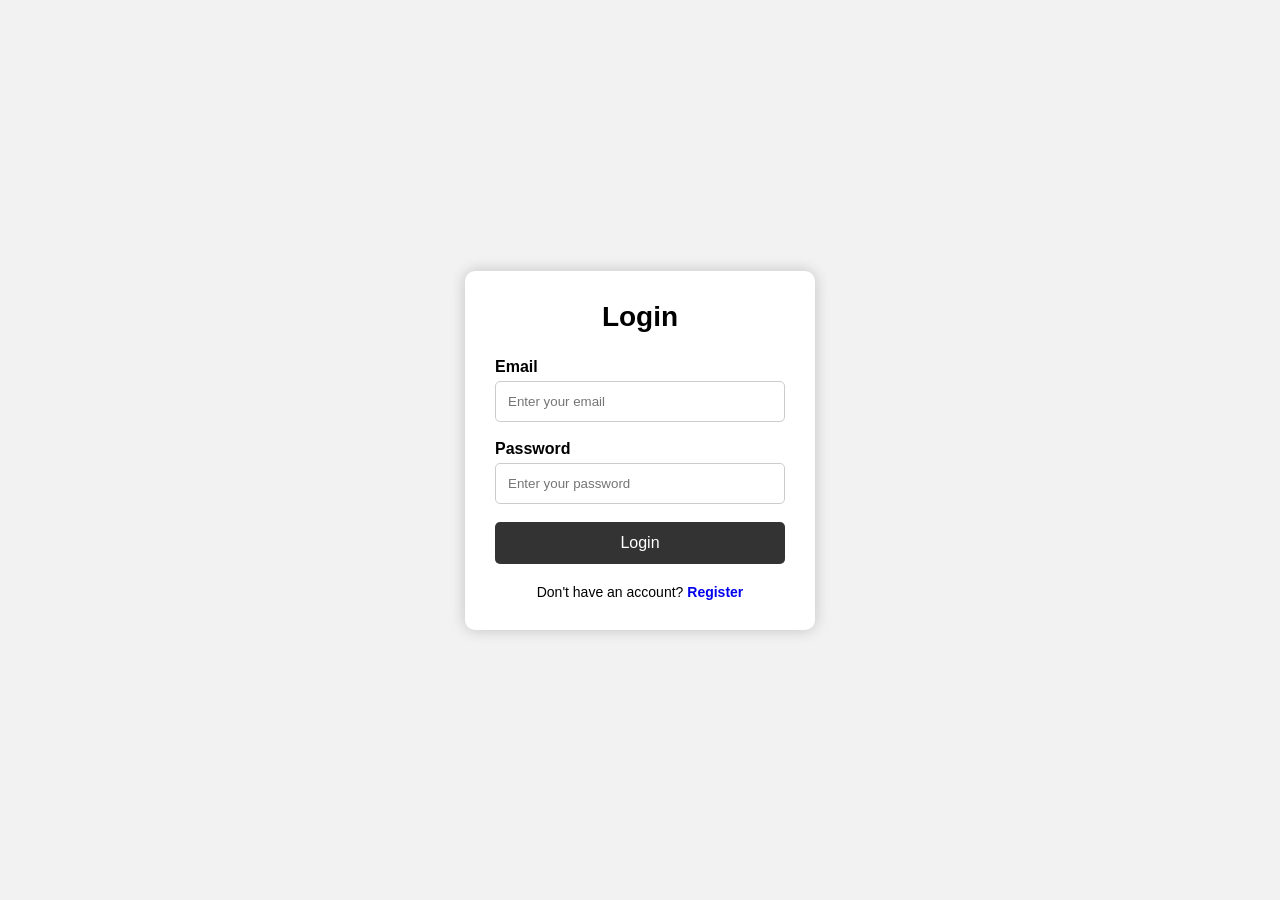
<file: index.html>
<!DOCTYPE html>
<html lang="en">
<head>
    <meta charset="UTF-8">
    <meta name="viewport" content="width=device-width, initial-scale=1.0">
    <title>Login</title>

    <link rel="stylesheet" href="change.css">
</head>

<body>

    <div class="login-box">

        <h2>Login</h2>

        <form action="home.html">

    <label for="email">Email</label>
    <input type="email" id="email" placeholder="Enter your email" required>

    <label for="Password">Password</label>
    <input type="password" id="password" placeholder="Enter your password" required>

    <button type="submit">Login</button>
    <p>
    Don't have an account?
    <a href="register.html">Register</a>
</p>

</form>

    </div>

</body>
</html>
</file>
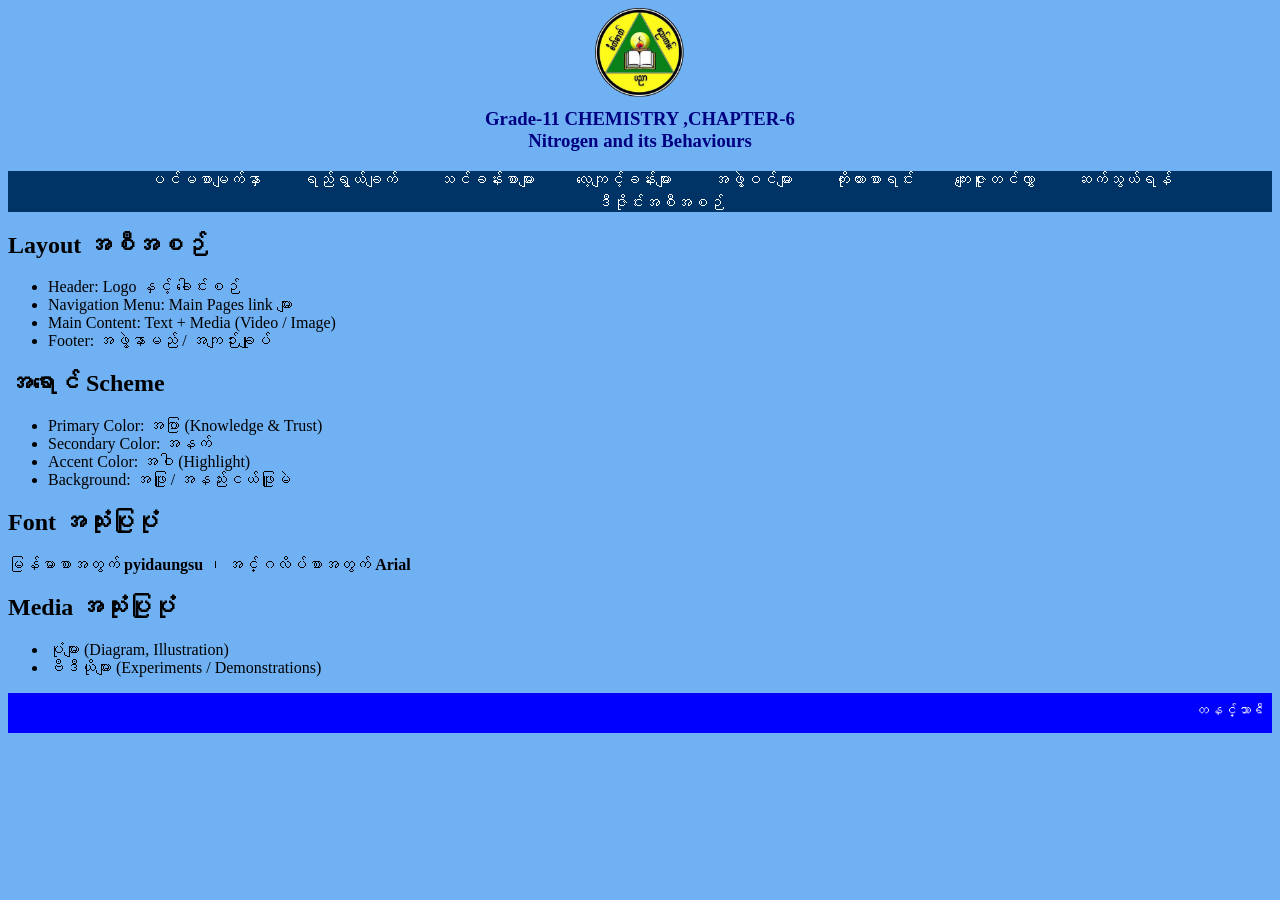
<file: design.html>
<!DOCTYPE html>
<html lang="my">
<head>
  <meta charset="UTF-8">
  <meta name="viewport" content="width=device-width, initial-scale=1.0">
  <title>Nitrogen and Its Behaviours</title>
  <link rel="shortcut icon" href="./Logo.jpg" type="x-icon">
  <link rel="stylesheet" href="style.css">
  
  
<header>
  <div class="header-container">
    <div class="logo">
      <img src="./Logo copy.png" alt="Logo" width="90">
      </div>
    
    <div class="title-box">
      <h3>Grade-11  CHEMISTRY ,CHAPTER-6 <br>  Nitrogen and its Behaviours</h3>
    
    </div>
  </div>
</header>
</head>
<body>
<nav>
  <ul>
    <li><a href="home.html">ပင်မစာမျက်နှာ</a></li>
    <li><a href="objective.html">ရည်ရွယ်ချက်</a></li>
    <li><a href="lesson.html">သင်ခန်းစာများ</a></li>
    <li><a href="Exercise.html">လေ့ကျင့်ခန်းများ</a></li>
    <li><a href="member.html">အဖွဲ့ဝင်များ</a></li>
    <li><a href="reference.html">ကိုးကားစာရင်း</a></li>
    <li><a href="thankspeak.html">ကျေးဇူးတင်လွှာ</a></li>
    <li><a href="contact.html">ဆက်သွယ်ရန်</a></li>
    <li><a href="design.html">ဒီဇိုင်းအစီအစဉ်</a></li>
  </ul>
  </nav>

  <section class="plan-section">
    <h2>Layout အစီအစဉ်</h2>
    <ul>
      <li>Header: Logo နှင့် ခေါင်းစဉ်</li>
      <li>Navigation Menu: Main Pages link များ</li>
      <li>Main Content: Text + Media (Video / Image)</li>
      <li>Footer: အဖွဲ့နာမည် / အကျဉ်းချုပ်</li>
    </ul>
  </section>

  <section class="plan-section">
    <h2>အရောင် Scheme</h2>
    <ul>
      <li>Primary Color: အပြာ (Knowledge & Trust)</li>
      <li>Secondary Color: အနက်</li>
      <li>Accent Color: အဝါ (Highlight)</li>
      <li>Background: အဖြူ / အနည်းငယ်ဖြူမဲ</li>
    </ul>
  </section>

  <section class="plan-section">
    <h2>Font အသုံးပြုပုံ</h2>
    <p>မြန်မာစာအတွက် <b>pyidaungsu</b> ၊ အင်္ဂလိပ်စာအတွက် <b>Arial</b> </p>
  </section>

  <section class="plan-section">
    <h2>Media အသုံးပြုပုံ</h2>
    <ul>
      <li>ပုံများ (Diagram, Illustration)</li>
      <li>ဗီဒီယိုများ (Experiments / Demonstrations)</li>

    </ul>
  </section>
  


</div>

<footer> 
<marquee behavior="" direction=""> တနင်္သာရီတိုင်းဒေသကြီး၊ တိုင်းပညာရေးမှူးရုံးမှ ကြီးမှူးကျင်းပသော Advanced Computer Training Course သင်တန်း အဖွဲ့(၂)၏ Grade-11, CHEMISTRY,CHAPTER-6 Project</marquee>
</footer>
</body>
</html>
</file>
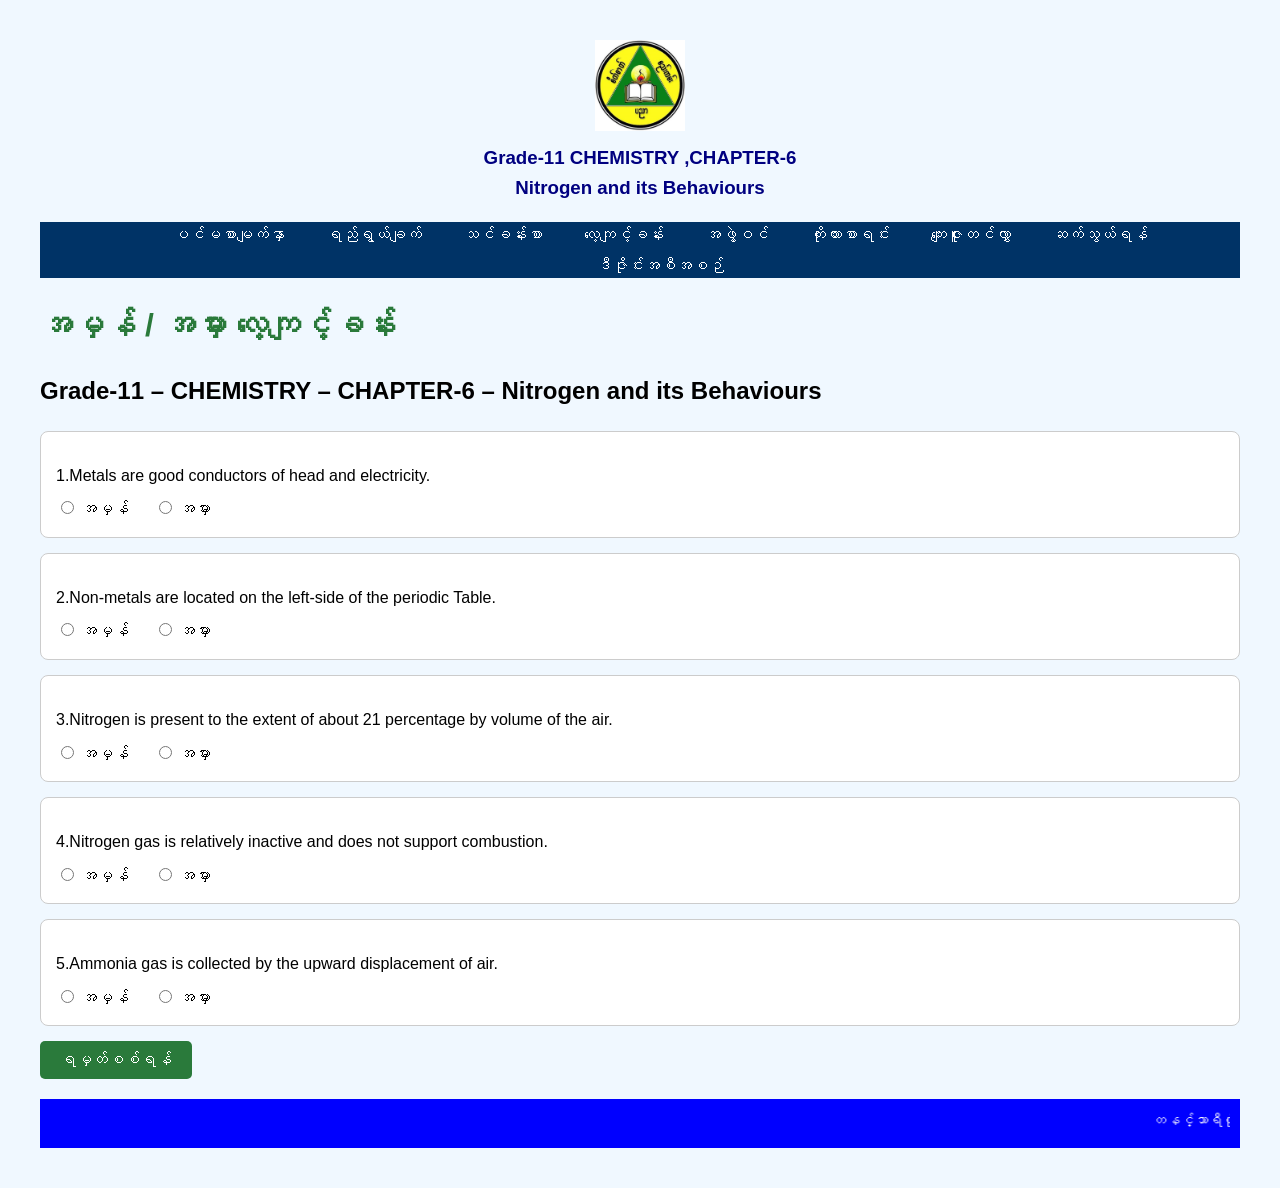
<file: Exercise.html>
<!DOCTYPE html>
<html lang="my">
<head>
  <meta charset="UTF-8">
  <meta name="viewport" content="width=device-width, initial-scale=1.0">
  <title>Nitrogen and Its Behaviours</title>
  <link rel="shortcut icon" href="./Logo.jpg" type="image/x-icon">
  <link rel="stylesheet" href="style.css">
  
  
<header>
  <div class="header-container">
    <div class="logo">
      <img src="./Logo.jpg" alt="Logo" width="90">
      </div>
    
    <div class="title-box">
      <h3>Grade-11  CHEMISTRY ,CHAPTER-6 <br>  Nitrogen and its Behaviours</h3>
    
    </div>
  </div>
</header>
<style>
    body {
      font-family: "Myanmar Text", sans-serif;
      line-height: 1.6;
      background-color: #f0f8ff;
      margin: 40px;
    }

    h1 {
      color: #2a7a3b;
    }

    .question {
      background-color: #fff;
      border: 1px solid #ccc;
      padding: 15px;
      margin-bottom: 15px;
      border-radius: 8px;
    }

    .question p {
      margin-bottom: 8px;
    }

    .question label {
      display: inline-block;
      margin-right: 20px;
    }

    button {
      padding: 10px 20px;
      font-size: 16px;
      background-color: #2a7a3b;
      color: white;
      border: none;
      border-radius: 5px;
      cursor: pointer;
    }

    #result {
      margin-top: 20px;
      font-size: 18px;
      font-weight: bold;
      color: #1a4d2e;
    }
  </style>
</head>
<body>
<nav>
  <ul>
    <li><a href="home.html">ပင်မစာမျက်နှာ</a></li>
    <li><a href="objective.html">ရည်ရွယ်ချက်</a></li>
    <li><a href="lesson.html">သင်ခန်းစာ</a></li>
    <li><a href="Exercise.html">လေ့ကျင့်ခန်း</a></li>
    <li><a href="member.html">အဖွဲ့ဝင်</a></li>
    <li><a href="reference.html">ကိုးကားစာရင်း</a></li>
    <li><a href="thankspeak.html">ကျေးဇူးတင်လွှာ</a></li>
    <li><a href="contact.html">ဆက်သွယ်ရန်</a></li>
    <li><a href="design.html">ဒီဇိုင်းအစီအစဉ်</a></li>
  </ul>
  </nav>
  
   </div>
</div>

<h1>အမှန် / အမှား လေ့ကျင့်ခန်း</h1>
  <h2>Grade-11 – CHEMISTRY – CHAPTER-6  – Nitrogen and its Behaviours</h2>

  <form id="quizForm">

    <div class="question">
      <p>1.Metals are good conductors of head and electricity. </p>
      <label><input type="radio" name="q1" value="false"> အမှန်</label>
      <label><input type="radio" name="q1" value="true"> အမှား</label>
    </div>

    <div class="question">
      <p>2.Non-metals are located on the left-side of the periodic Table.</p>
      <label><input type="radio" name="q2" value="true"> အမှန်</label>
      <label><input type="radio" name="q2" value="false"> အမှား</label>
    </div>

    <div class="question">
      <p>3.Nitrogen is present to the extent of about 21 percentage by volume of the air.</p>
      <label><input type="radio" name="q3" value="true"> အမှန်</label>
      <label><input type="radio" name="q3" value="false"> အမှား</label>
    </div>

    <div class="question">
      <p>4.Nitrogen gas is relatively inactive and does not support combustion.</p>
      <label><input type="radio" name="q4" value="false"> အမှန်</label>
      <label><input type="radio" name="q4" value="true"> အမှား</label>
    </div>

    <div class="question">
      <p>5.Ammonia gas is collected by the upward displacement of air.</p>
      <label><input type="radio" name="q5" value="true"> အမှန်</label>
      <label><input type="radio" name="q5" value="false"> အမှား</label>
    </div>

    <button type="button" onclick="checkAnswers()">ရမှတ်စစ်ရန်</button>

    <div id="result"></div>

  </form>

  <script>
    function checkAnswers() {
      const answers = {
        q1: "false",  // ✅ 
        q2: "false",   // ❌ right-side
        q3: "false",   // ❌ 78%
        q4: "false",   // ✅ 
        q5: "false"    // ❌ 
      };

      let score = 0;

      for (let i = 1; i <= 5; i++) {
        const radios = document.getElementsByName("q" + i);
        for (let radio of radios) {
          if (radio.checked && radio.value === answers["q" + i]) {
            score++;
          }
        }
      }

      document.getElementById("result").innerText =
        "သင်ရရှိသော ရမှတ် = " + score + " / 5";
    }
  </script>
<footer> 
<marquee behavior="" direction=""> တနင်္သာရီတိုင်းဒေသကြီး၊ တိုင်းပညာရေးမှူးရုံးမှ ကြီးမှူးကျင်းပသော Advanced Computer Training Course သင်တန်း အဖွဲ့(၂)၏ Grade-11, CHEMISTRY,CHAPTER-6 Project</marquee>
</footer>
</body>
</html>
</file>
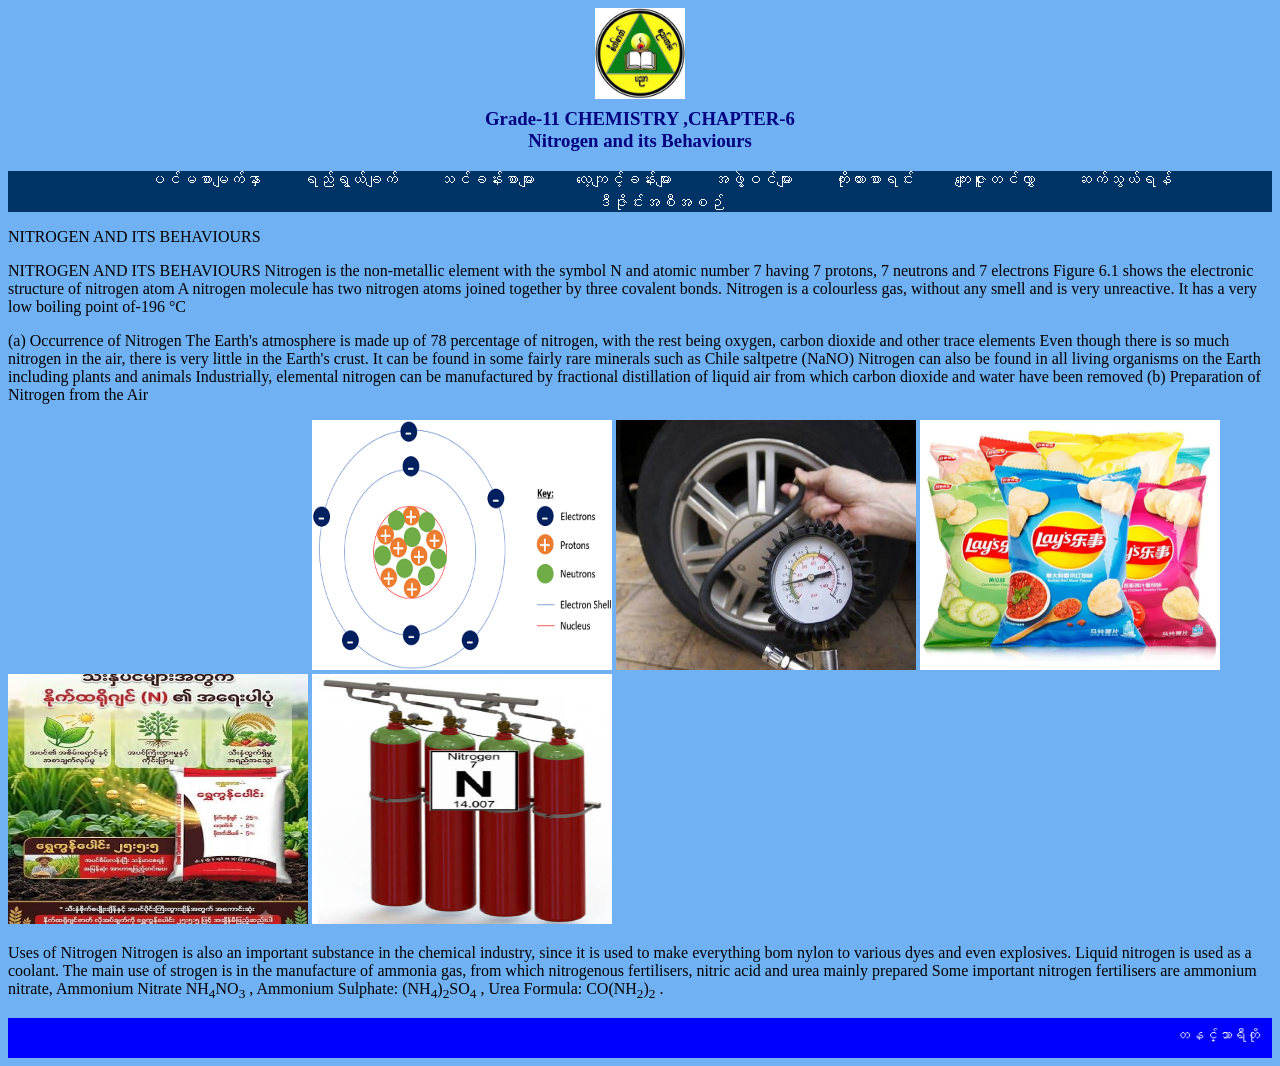
<file: lesson.html>
<!DOCTYPE html>
<html lang="my">
<head>
  <meta charset="UTF-8">
  <meta name="viewport" content="width=device-width, initial-scale=1.0">
  <title>Nitrogen and Its Behaviours</title>
  <link rel="shortcut icon" href="./Logo.jpg" type="image/x-icon">
  <link rel="stylesheet" href="style.css">
  
  
<header>
  <div class="header-container">
    <div class="logo">
      <img src="./Logo.jpg" alt="Logo" width="90">
      </div>
    
    <div class="title-box">
      <h3>Grade-11  CHEMISTRY ,CHAPTER-6 <br>  Nitrogen and its Behaviours</h3>
    
    </div>
  </div>
</header>
</head>
<body>
<nav>
  <ul>
    <li><a href="home.html">ပင်မစာမျက်နှာ</a></li>
    <li><a href="rbjective.html">ရည်ရွယ်ချက်</a></li>
    <li><a href="lesson.html">သင်ခန်းစာများ</a></li>
    <li><a href="Exercise.html">လေ့ကျင့်ခန်းများ</a></li>
    <li><a href="member.html">အဖွဲ့ဝင်များ</a></li>
    <li><a href="reference.html">ကိုးကားစာရင်း</a></li>
    <li><a href="thankspeak.html">ကျေးဇူးတင်လွှာ</a></li>
    <li><a href="contact.html">ဆက်သွယ်ရန်</a></li>
    <li><a href="design.html">ဒီဇိုင်းအစီအစဉ်</a></li>
  </ul>
  </nav>


  <div class="lesson-container">
    <span class="lesson-title">NITROGEN AND ITS BEHAVIOURS </span>


  <p>
     NITROGEN AND ITS BEHAVIOURS

Nitrogen is the non-metallic element with the symbol N and atomic number 7 having 7 protons, 7 neutrons and 7 electrons Figure 6.1 shows the electronic structure of nitrogen atom

A nitrogen molecule has two nitrogen atoms joined together by three covalent bonds. Nitrogen is a colourless gas, without any smell and is very unreactive. It has a very low boiling point of-196 °C


  </p>

  <P>
    (a) Occurrence of Nitrogen

The Earth's atmosphere is made up of 78 percentage of nitrogen, with the rest being oxygen, carbon dioxide and other trace elements Even though there is so much nitrogen in the air, there is very little in the Earth's crust. It can be found in some fairly rare minerals such as Chile saltpetre (NaNO) Nitrogen can also be found in all living organisms on the Earth including plants and animals Industrially, elemental nitrogen can be manufactured by fractional distillation of liquid air from which carbon dioxide and water have been removed

(b) Preparation of Nitrogen from the Air


  </P>
 
  <div class="image-container">
    <video src="./The_Nitrogen_Cycle!(1080p).mp4"alt width="300"height="250"></video>
<img src="./nitrogen atom.png" alt="" width="300" height="250">
<img src="./Nitrogen car Taryar.jpg" alt=""width="300"height="250">
<img src="./pillow-bag-011.jpg" alt=""width="300"height="250">
<img src="./Nitrogen စိုက်ပျိုးရေးသုံး.jpg" alt=""width="300"height="250">
<img src="./Nitrogen Fire Safety.jpg" alt=""width="300"height="250">
</div>
  <p>
     Uses of Nitrogen

Nitrogen is also an important substance in the chemical industry, since it is used to make everything bom nylon to various dyes and even explosives. Liquid nitrogen is used as a coolant. The main use of strogen is in the manufacture of ammonia gas, from which nitrogenous fertilisers, nitric acid and urea mainly prepared Some important nitrogen fertilisers are ammonium nitrate, 
 Ammonium Nitrate NH<sub>4</sub>NO<sub>3</sub>  , Ammonium Sulphate: (NH<sub>4</sub>)<sub>2</sub>SO<sub>4</sub>  ,  Urea Formula: CO(NH<sub>2</sub>)<sub>2</sub>  .
 <br>




  </p>
<footer> 
<marquee behavior="" direction=""> တနင်္သာရီတိုင်းဒေသကြီး၊ တိုင်းပညာရေးမှူးရုံးမှ ကြီးမှူးကျင်းပသော Advanced Computer Training Course သင်တန်း အဖွဲ့(၂)၏ Grade-11, CHEMISTRY,CHAPTER-6 Project</marquee>
</footer>
</body>
</html>
</file>
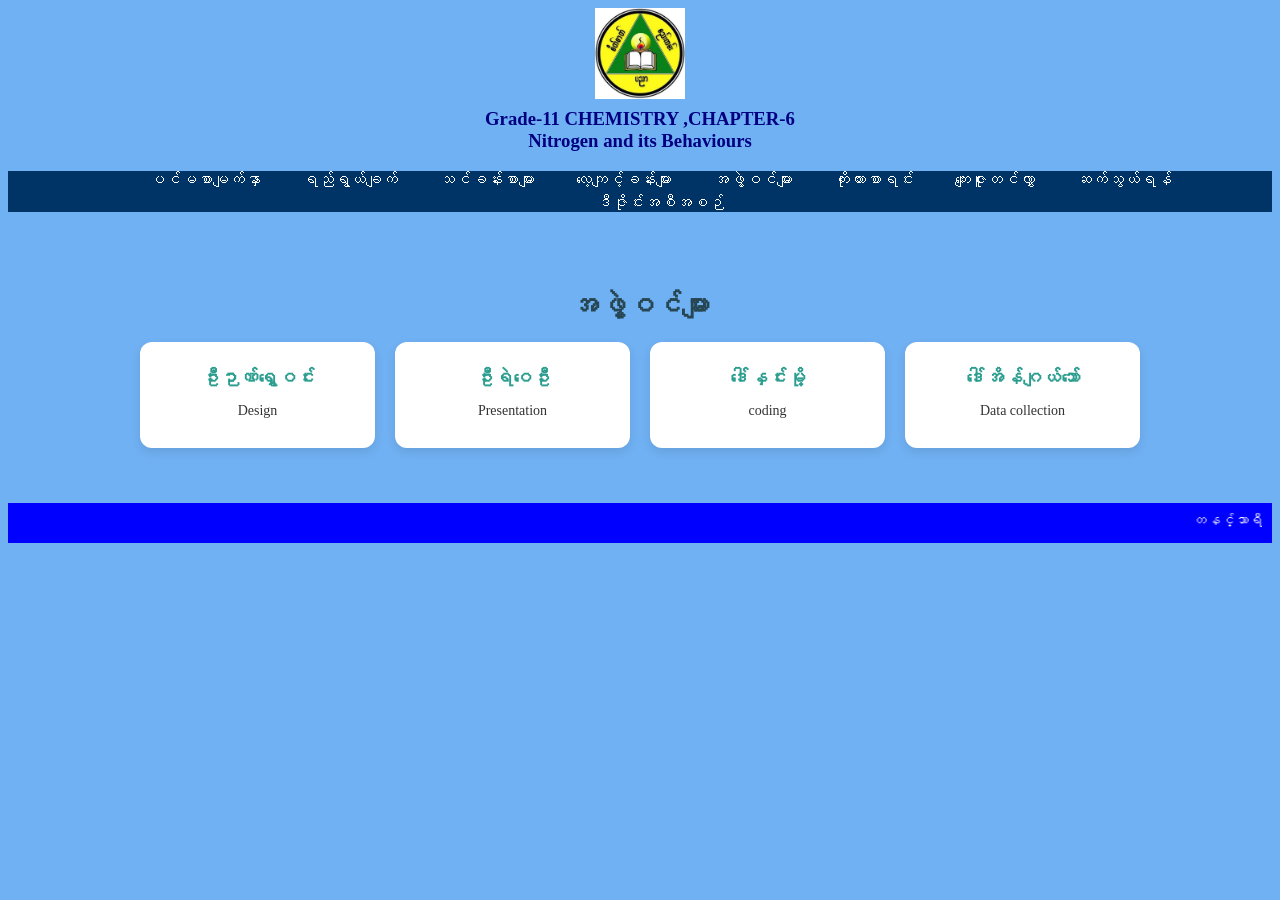
<file: member.html>
<!DOCTYPE html>
<html lang="my">
<head>
  <meta charset="UTF-8">
  <meta name="viewport" content="width=device-width, initial-scale=1.0">
  <title>Nitrogen and Its Behaviours</title>
  <link rel="shortcut icon" href="./Logo.jpg" type="image/x-icon">
  <link rel="stylesheet" href="style.css">

  
<style>
    .team {
      max-width: 1000px;
      margin: 40px auto;
      padding: 15px;
      text-align: center;
    }
    .team h2 {
      font-size: 28px;
      margin-bottom: 20px;
      color: #264653;
    }
    .team-container {
      display: grid;
      grid-template-columns: repeat(auto-fit, minmax(220px, 1fr));
      gap: 20px;
    }
    .member {
      background: #fff;
      border-radius: 12px;
      padding: 15px;
      box-shadow: 0 4px 10px rgba(0,0,0,0.1);
    }
    .member img {
      width: 100%;
      height: 200px;
      object-fit: cover;
      border-radius: 10px;
    }
    .member h3 {
      margin: 10px 0 5px;
      color: #2a9d8f;
    }
    .member p {
      font-size: 14px;
      color: #333;}

      </style>
  
  
<header>
  <div class="header-container">
    <div class="logo">
      <img src="./Logo.jpg" alt="Logo" width="90">
      </div>
    
    <div class="title-box">
      <h3>Grade-11  CHEMISTRY ,CHAPTER-6 <br>  Nitrogen and its Behaviours</h3>
    
    </div>
  </div>
</header>
</head>
<body>
<nav>
  <ul>
    <li><a href="home.html">ပင်မစာမျက်နှာ</a></li>
    <li><a href="objective.html">ရည်ရွယ်ချက်</a></li>
    <li><a href="lesson.html">သင်ခန်းစာများ</a></li>
    <li><a href="Exercise.html">လေ့ကျင့်ခန်းများ</a></li>
    <li><a href="member.html">အဖွဲ့ဝင်များ</a></li>
    <li><a href="reference.html">ကိုးကားစာရင်း</a></li>
    <li><a href="thankspeak.html">ကျေးဇူးတင်လွှာ</a></li>
    <li><a href="contact.html">ဆက်သွယ်ရန်</a></li>
    <li><a href="design.html">ဒီဇိုင်းအစီအစဉ်</a></li>
  </ul>
  </nav>

  

<section class="team">
  <h2>အဖွဲ့ဝင်များ</h2>
  <div class="team-container">
    <div class="member">
      
      <h3>ဦးဉာဏ်ရွှေဝင်း</h3>
      <p> Design</p>
    </div>
    <div class="member">
     
      <h3>ဦးရဲဝေဦး</h3>
      <p>Presentation </p>
    </div>
    <div class="member">
     
      <h3>ဒေါ်နှင်းမို့</h3>
      <p>coding</p>
    </div>
    <div class="member">
      <h3>ဒေါ်အိန်ဂျယ်သော်</h3>
      <p>Data collection</p>
    </div>
  </div>
</section>
  
   </div>
</div>
<footer> 
<marquee behavior="" direction=""> တနင်္သာရီတိုင်းဒေသကြီး၊ တိုင်းပညာရေးမှူးရုံးမှ ကြီးမှူးကျင်းပသော Advanced Computer Training Course သင်တန်း အဖွဲ့(၂)၏ Grade-11, CHEMISTRY,CHAPTER-6 Project</marquee>
</footer>

</body>
</html>
</file>
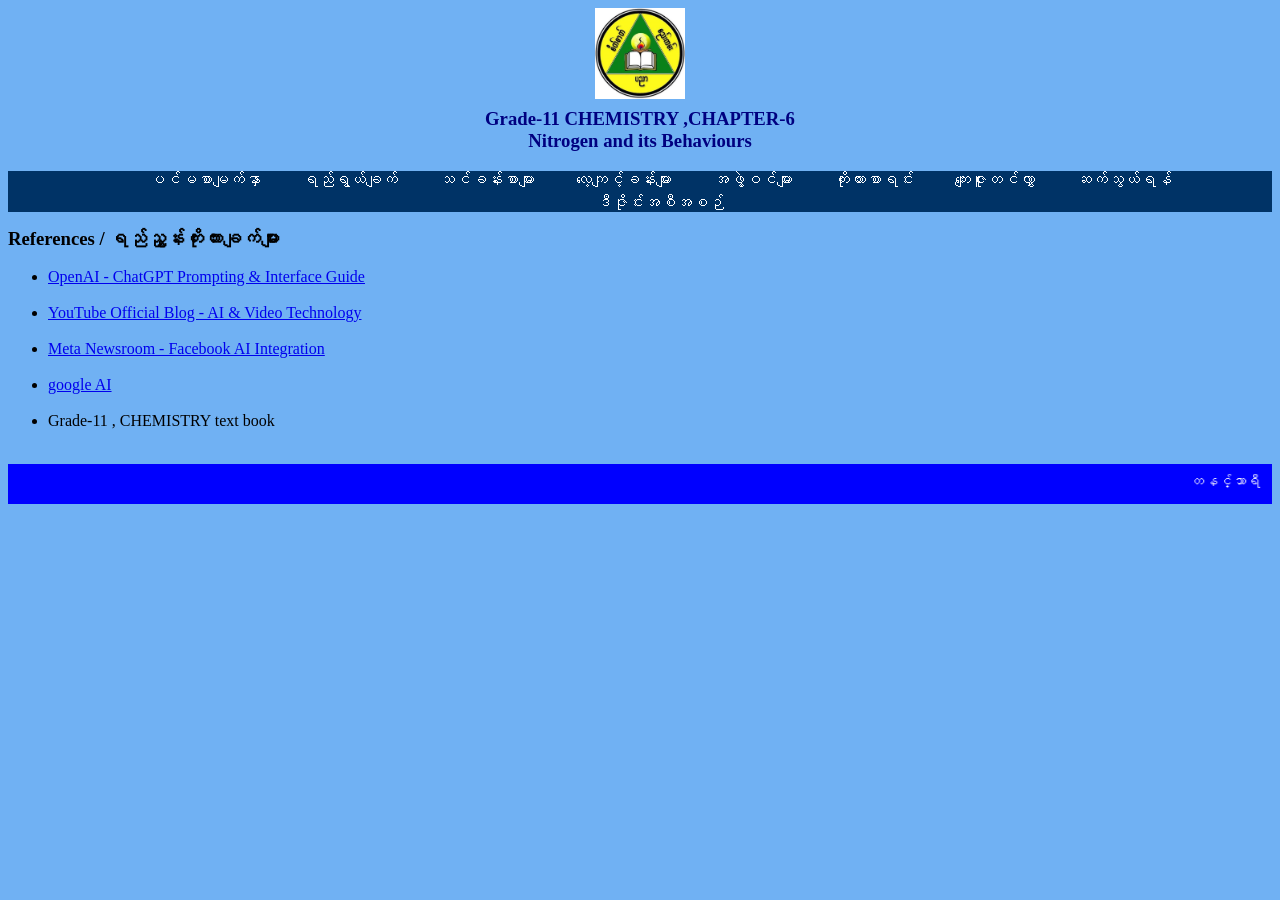
<file: reference.html>
<!DOCTYPE html>
<html lang="my">
<head>
  <meta charset="UTF-8">
  <meta name="viewport" content="width=device-width, initial-scale=1.0">
  <title>Nitrogen and Its Behaviours</title>
  <link rel="shortcut icon" href="./Logo.jpg" type="x-icon">
  <link rel="stylesheet" href="style.css">
  
  
<header>
  <div class="header-container">
    <div class="logo">
      <img src="./Logo.jpg" alt="Logo" width="90">
      </div>
    
    <div class="title-box">
      <h3>Grade-11  CHEMISTRY ,CHAPTER-6 <br>  Nitrogen and its Behaviours</h3>
    
    </div>
  </div>
</header>
</head>
<body>
<nav>
  <ul>
    <li><a href="home.html">ပင်မစာမျက်နှာ</a></li>
    <li><a href="objective.html">ရည်ရွယ်ချက်</a></li>
    <li><a href="lesson.html">သင်ခန်းစာများ</a></li>
    <li><a href="Exercise.html">လေ့ကျင့်ခန်းများ</a></li>
    <li><a href="member.html">အဖွဲ့ဝင်များ</a></li>
    <li><a href="reference.html">ကိုးကားစာရင်း</a></li>
    <li><a href="thankspeak.html">ကျေးဇူးတင်လွှာ</a></li>
    <li><a href="contact.html">ဆက်သွယ်ရန်</a></li>
    <li><a href="design.html">ဒီဇိုင်းအစီအစဉ်</a></li>
  </ul>
  </nav> 
  

  <h3 >References / ရည်ညွှန်းကိုးကားချက်များ</h3>
<ul>
  <li><a href="https://openai.com" target="_blank" rel="noopener">OpenAI - ChatGPT Prompting & Interface Guide</a></li> <br>
  <li><a href="https://blog.youtube" target="_blank" rel="noopener">YouTube Official Blog - AI & Video Technology</a></li> <br>
  <li><a href="https://fb.com" target="_blank" rel="noopener">Meta Newsroom - Facebook AI Integration</a></li> <br>
  <li><a href="https://google.com" target="_blank" rel="noopener">google AI</a></li> <br>
   <li>Grade-11 , CHEMISTRY text book</li><br>
</ul>
<footer> 
<marquee behavior="" direction=""> တနင်္သာရီတိုင်းဒေသကြီး၊ တိုင်းပညာရေးမှူးရုံးမှ ကြီးမှူးကျင်းပသော Advanced Computer Training Course သင်တန်း အဖွဲ့(၂)၏ Grade-11, CHEMISTRY,CHAPTER-6 Project</marquee>
</footer>
</body>
</html>
</file>
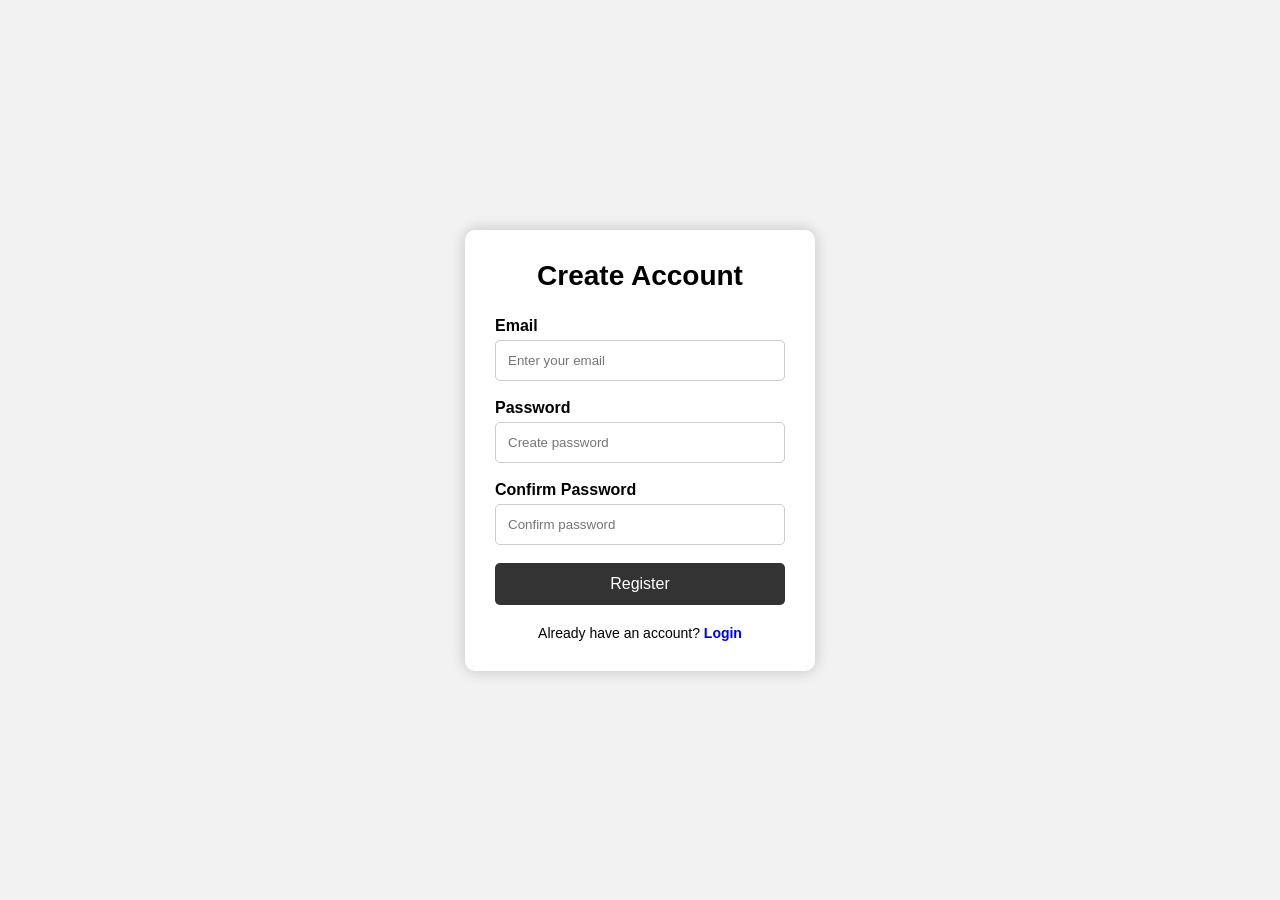
<file: register.html>
<!DOCTYPE html>
<html lang="en">
<head>
    <meta charset="UTF-8">
    <meta name="viewport" content="width=device-width, initial-scale=1.0">

    <title>Register</title>

    <link rel="stylesheet" href="change.css">
</head>

<body>

    <div class="login-box">

        <h2>Create Account</h2>

        <form onsubmit="register(); return false;">

            <label for="email">Email</label>
            <input type="email"
                   id="email"
                   placeholder="Enter your email"
                   required>

            <label for="password">Password</label>
            <input type="password"
                   id="password"
                   placeholder="Create password"
                   required>

            <label for="confirmPassword">Confirm Password</label>
            <input type="password"
                   id="confirmPassword"
                   placeholder="Confirm password"
                   required>

            <button type="submit">Register</button>

        </form>

        <p>
            Already have an account?
            <a href="index.html">Login</a>
        </p>

    </div>

    <script>
        function register() {

            let email = document.getElementById("email").value;
            let password = document.getElementById("password").value;
            let confirmPassword =
                document.getElementById("confirmPassword").value;

            if (password !== confirmPassword) {

                alert("Passwords do not match!");
                return;
            }

            localStorage.setItem("email", email);
            localStorage.setItem("password", password);

            alert("Account created successfully!");

            window.location.href = "home.html";
        }
    </script>

</body>
</html>
</file>
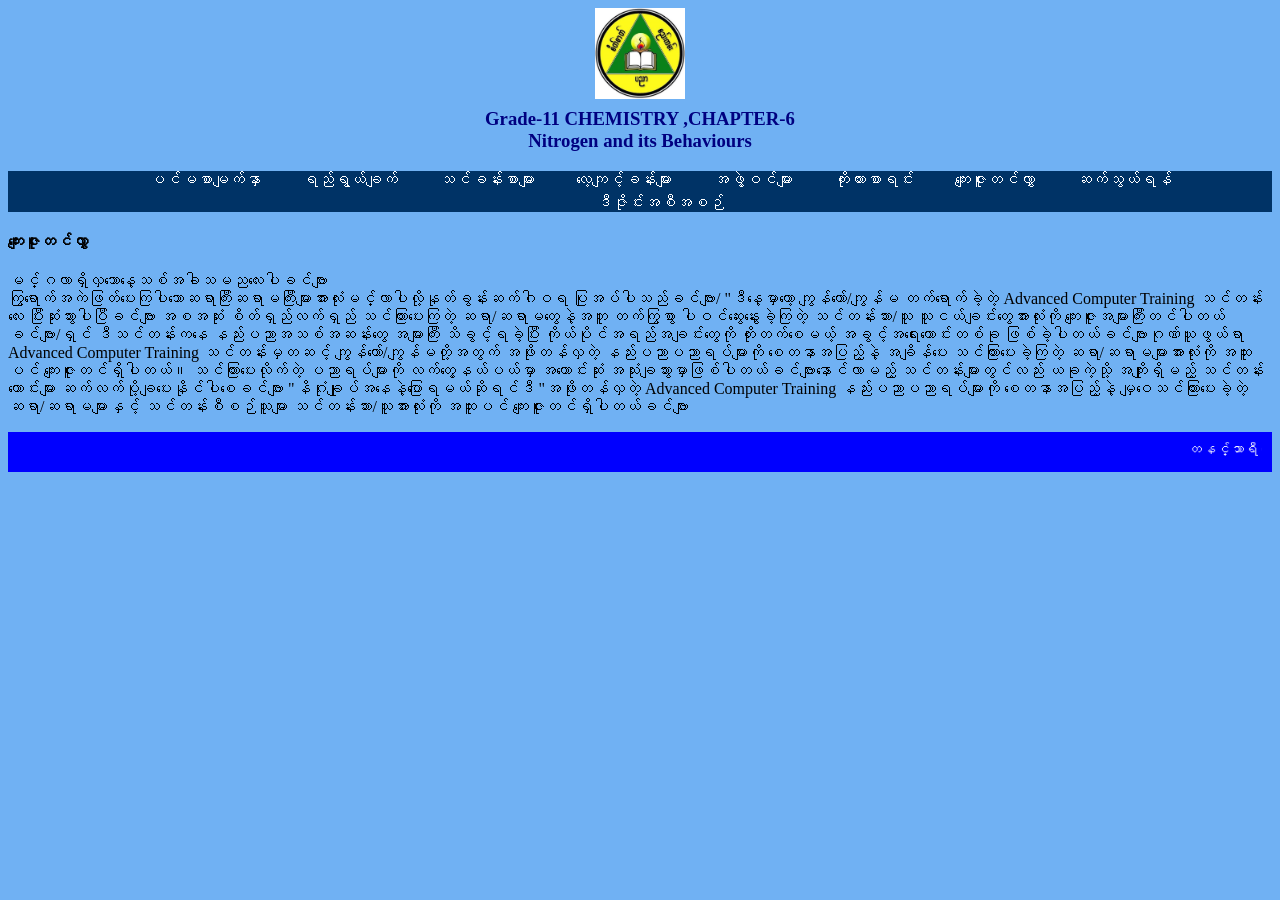
<file: thankspeak.html>
<!DOCTYPE html>
<html lang="my">
<head>
  <meta charset="UTF-8">
  <meta name="viewport" content="width=device-width, initial-scale=1.0">
  <title>Nitrogen and Its Behaviours</title>
  <link rel="shortcut icon" href="./Logo.jpg" type="image/x-icon">
  <link rel="stylesheet" href="style.css">
  
  
<header>
  <div class="header-container">
    <div class="logo">
      <img src="./Logo.jpg" alt="Logo" width="90">
      </div>
    
    <div class="title-box">
      <h3>Grade-11  CHEMISTRY ,CHAPTER-6 <br>  Nitrogen and its Behaviours</h3>
    
    </div>
  </div>
</header>
<style>

</style>
</head>
<body>
<nav>
  <ul>
    <li><a href="home.html">ပင်မစာမျက်နှာ</a></li>
    <li><a href="objective.html">ရည်ရွယ်ချက်</a></li>
    <li><a href="lesson.html">သင်ခန်းစာများ</a></li>
    <li><a href="Exercise.html">လေ့ကျင့်ခန်းများ</a></li>
    <li><a href="member.html">အဖွဲ့ဝင်များ</a></li>
    <li><a href="reference.html">ကိုးကားစာရင်း</a></li>
    <li><a href="thankspeak.html">ကျေးဇူးတင်လွှာ</a></li>
    <li><a href="contact.html">ဆက်သွယ်ရန်</a></li>
    <li><a href="design.html">ဒီဇိုင်းအစီအစဉ်</a></li>
  </ul>
  </nav>
  <h4>ကျေးဇူးတင်လွှာ</h4>
  <p >
    
    
        မင်္ဂလာရှိလှသောနေ့သစ်အခါသမညလေးပါခင်ဗျား<br>
ကြွရောက်အကဲဖြတ်ပေးကြပါသောဆရာကြီးဆရာမကြီးများအားလုံးမင်္လာပါလို့နုတ်ခွန်းဆက်ဂါဝရ ပြုအပ်ပါသည်ခင်ဗျား/
    "ဒီနေ့မှာတော့ ကျွန်တော်/ကျွန်မ တက်ရောက်ခဲ့တဲ့ Advanced Computer Training သင်တန်းလေး ပြီးဆုံးသွားပါပြီခင်ဗျား အစအဆုံး စိတ်ရှည်လက်ရှည် သင်ကြားပေးကြတဲ့ ဆရာ/ဆရာမတွေနဲ့အတူ တက်ကြွစွာ ပါဝင်ဆွေးနွေးခဲ့ကြတဲ့ သင်တန်းသား/သူ သူငယ်ချင်းတွေအားလုံးကို ကျေးဇူးအများကြီးတင်ပါတယ်ခင်ဗျား/ရှင် ဒီသင်တန်းကနေ နည်းပညာအသစ်အဆန်းတွေ အများကြီး သိခွင့်ရခဲ့ပြီး ကိုယ်ပိုင်အရည်အချင်းတွေကို တိုးတက်စေမယ့် အခွင့်အရေးကောင်းတစ်ခု ဖြစ်ခဲ့ပါတယ်ခင်ဗျား
​ဂုဏ်ယူဖွယ်ရာ Advanced Computer Training သင်တန်းမှတဆင့် ကျွန်တော်/ကျွန်မတို့အတွက် အဖိုးတန်လှတဲ့ နည်းပညာပညာရပ်များကို စေတနာအပြည့်နဲ့ အချိန်ပေး သင်ကြားပေးခဲ့ကြတဲ့ ဆရာ/ဆရာမများအားလုံးကို အထူးပင် ကျေးဇူးတင်ရှိပါတယ်။ သင်ကြားပေးလိုက်တဲ့ ပညာရပ်များကို လက်တွေ့နယ်ပယ်မှာ အကောင်းဆုံး အသုံးချသွားမှာဖြစ်ပါတယ်ခင်ဗျားနောင်လာမည့် သင်တန်းများတွင်လည်း ယခုကဲ့သို့ အကျိုးရှိမည့် သင်တန်းကောင်းများ ဆက်လက်ပို့ချပေးနိုင်ပါစေခင်ဗျား "နိဂုံးချုပ်အနေနဲ့ပြောရမယ်ဆိုရင်ဒီ
"အဖိုးတန်လှတဲ့ Advanced Computer Training နည်းပညာပညာရပ်များကို စေတနာအပြည့်နဲ့ မျှဝေသင်ကြားပေးခဲ့တဲ့ ဆရာ/ဆရာမများနှင့် သင်တန်းစီစဉ်သူများ သင်တန်းသား/သူအားလုံးကို အထူးပင် ကျေးဇူးတင်ရှိပါတယ်ခင်ဗျား


  </p>
  


<footer> 
<marquee behavior="" direction=""> တနင်္သာရီတိုင်းဒေသကြီး၊ တိုင်းပညာရေးမှူးရုံးမှ ကြီးမှူးကျင်းပသော Advanced Computer Training Course သင်တန်း အဖွဲ့(၂)၏ Grade-11, CHEMISTRY,CHAPTER-6 Project</marquee>
</footer>
</body>
</html> 
    
    
    
    <script>
        function logout() {
            window.location.href = "index.html";
        }
        
    </script>
</file>
<file: change.css>
nav {
  display: flex;
  justify-content: space-between;
  align-items: center;
  background-color: #163b63;
  padding: 15px 30px;
}

#nav-links {
  display: flex;
  list-style: none;
  gap: 20px;
}

#nav-links a {
  color: white;
  text-decoration: none;
}

#menu-toggle {
  display: none;
  font-size: 30px;
  background: white;
  border: none;
  color: white; 
  cursor: pointer;
}

@media (max-width: 768px) {
  #menu-toggle {
    display: block;
    color: red;
  }

  #nav-links {
    display: none;
    flex-direction: column;
    position: absolute;
    top: 70px;
    left: 0;
    width: 100%;
    background-color: White;
    text-align: center;
    padding: 20px 0;
  }

  #nav-links.active {
    display: flex;
  }

  #nav-links li {
    padding: 10px;
  }
}

* {
    margin: 0;
    padding: 0;
    box-sizing: border-box;
}

body {
    font-family: Arial, sans-serif;
    background: #f2f2f2;

    display: flex;
    justify-content: center;
    align-items: center;

    min-height: 100vh;
}

.login-box {
    width: 350px;
    padding: 30px;

    background: white;
    border-radius: 10px;

    box-shadow: 0 0 15px rgba(0, 0, 0, 0.2);
}

.login-box h2 {
    text-align: center;
    margin-bottom: 25px;
}

.login-box label {
    display: block;
    margin-bottom: 5px;
    font-weight: bold;
}

.login-box input {
    width: 100%;
    padding: 12px;
    margin-bottom: 18px;

    border: 1px solid #ccc;
    border-radius: 5px;
}

.login-box button {
    width: 100%;
    padding: 12px;

    border: none;
    border-radius: 5px;

    background: #333;
    color: white;

    font-size: 16px;
    cursor: pointer;
}

.login-box button:hover {
    background: #555;
}
.password-box {
    display: flex;
    align-items: center;
}

.password-box input {
    flex: 1;
    margin-bottom: 18px;
}

.password-box button {
    width: 45px;
    padding: 10px;
    margin-left: 5px;
    margin-bottom: 18px;

    background: white;
    color: black;
    border: 1px solid #ccc;
}.login-box {
    transition: 0.3s;
}

.login-box:hover {
    transform: translateY(-5px);
}

.login-box h2 {
    font-size: 28px;
}

.login-box p {
    text-align: center;
    margin-top: 20px;
    font-size: 14px;
}

.login-box a {
    text-decoration: none;
    font-weight: bold;
}

.login-box a:hover {
    text-decoration: underline;
}

.password-box {
    position: relative;
}

.password-box input {
    padding-right: 50px;
}

.password-box button {
    position: absolute;
    right: 5px;
    top: 1px;

    width: 40px;
    height: 40px;

    border: none;
    background: transparent;

    cursor: pointer;
}
</file>
<file: style.css>
.header-container{
  text-align: center;
  padding: 0px;
  color: navy;
}

.logo{
  margin-top: 1px;
  margin-bottom: 1px;
}

.title-box{
  margin-top: 1px;
}
  


nav {
  background-color: #003366; 
}

nav ul {
  list-style: none;
  display: flex;
  justify-content: center;
  
  gap: 5px;
  flex-wrap: wrap;
}

nav ul li a {
  text-decoration: none;
  color: #ffffff; 
  font-weight: 500;
  padding: 18px;
  border-radius: 6px;
  transition: background 0.3s ease;
  border: none;
}

nav ul li a:hover {
  background-color: #0059b3; 
  
}

.hero-section{
  background-image: url(./background.png);
  background-size: cover;
  background-position: center;
  background-repeat: no-repeat;
  min-height: 65vh;
  display: flex;
  align-items: center;
  justify-content: center;
  text-align: center;
  color: white;
 
}
 
footer{
  background-color:blue;
  text-align: center;
  padding: 10px;
  font-size: 14px;
  color: #ffffff;
  border-top: 1px;
  margin-top:10px ;
  
}
.objectives-container{
  margin: 20px;
  padding: 15px;
}
.objectives-title {
  font-size: 20px;
  font-weight: bold;
  color: navy;
  display: block;
  margin-bottom: 10px;
  text-align: center;
}

h3{
  margin-top: 5px;
}
body{
  background-color: #70b1f3;
}
</file>
